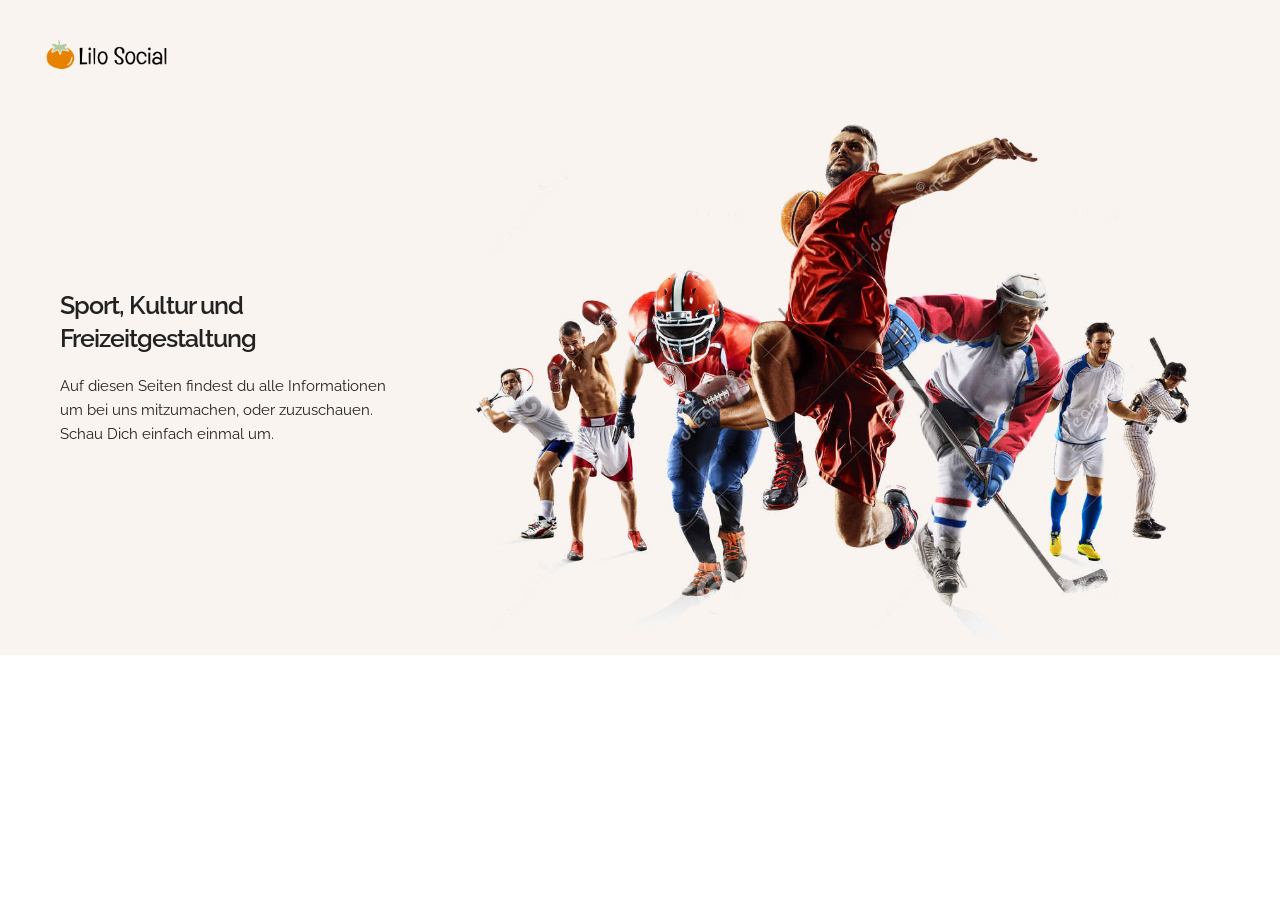
<file: index.html>
<!DOCTYPE html>
<html lang="en">
  <head>
    <meta charset="utf-8">
    <title>Turner</title>
    <meta name="description" content="">
    <meta name="author" content="">
    <meta name="viewport" content="width=device-width, initial-scale=1">
    <link rel="icon" type="image/png" href="images/favicon.png">

    <!-- FONT
    –––––––––––––––––––––––––––––––––––––––––––––––––– -->
    <link href="//fonts.googleapis.com/css?family=Raleway:400,300,600" rel="stylesheet" type="text/css">

    <!-- CSS
    –––––––––––––––––––––––––––––––––––––––––––––––––– -->
    <link rel="stylesheet" href="css/normalize.css">
    <link rel="stylesheet" href="css/skeleton.css">
    <link rel="stylesheet" href="css/styles.css">
  </head>

  <body>
    <nav class="nav">
      <div class="barra contenedor">
        <div class="logo">
            <img src="img\logo.png">
        </div>
        <div id="enlaces"  class="enlaces uno">
            <a href="#" class="navbar-link">Home</a>
            <a href="#" class="navbar-link">Sport</a>
            <a href="#" class="navbar-link">Kultur</a>
            <a href="#" class="navbar-link">Verein</a>
            <a href="#" class="navbar-link">News</a>
        </div>
        <div id="hamburger" class="hamburger">
          <span>&#9776;</span>
        </div>
      </div>
    </nav> <!-- NAV -->

    <header class="header">

      <div class="hero contenedor">
        <div class=" hero-txt ">
          <h3>Sport, Kultur und Freizeitgestaltung</h3>
          <p>Auf diesen Seiten findest du alle Informationen um bei uns mitzumachen, oder zuzuschauen. Schau Dich einfach einmal um.</p>
        </div>

        <div class=" hero-img">
        </div>
      </div>
    </header>


    <script src="main.js"> </script>
  </body>
</html>
</file>
<file: css/skeleton.css>
/*
* Skeleton V2.0.4
* Copyright 2014, Dave Gamache
* www.getskeleton.com
* Free to use under the MIT license.
* http://www.opensource.org/licenses/mit-license.php
* 12/29/2014
*/


/* Table of contents
––––––––––––––––––––––––––––––––––––––––––––––––––
- Padding
- Grid
- Base Styles
- Typography
- Links
- Buttons
- Forms
- Lists
- Code
- Tables
- Spacing
- Utilities
- Clearing
- Media Queries
*/


/* Padding
–––––––––––––––––––––––––––––––––––––––––––––––––– */
.p-11 { padding-top: 1rem;}
.p-31 { padding-bottom: 1rem;}
.p-61 { padding-bottom: 1rem;}
.p-91 { padding-right: 1rem;}
.p-12 { padding-top: 2rem;}
.p-32 { padding-bottom: 2rem;}
.p-62 { padding-bottom: 2rem;}
.p-92 { padding-right: 2rem;}
.p-13 { padding-top: 3rem;}
.p-33 { padding-bottom: 3rem;}
.p-63 { padding-bottom: 3rem;}
.p-93 { padding-right: 3rem;}

/* Grid
–––––––––––––––––––––––––––––––––––––––––––––––––– */
.container {
  position: relative;
  width: 85%;
  max-width: 1200px;
  margin: 0 auto;
  padding: 0 20px;
  box-sizing: border-box; }
.column,
.columns {
  width: 100%;
  float: left;
  box-sizing: border-box; }

/* For devices larger than 400px - Carlos */
/* @media (min-width: 400px) {
  .container {
    width: 85%;
    padding: 0; }
} */

/* For devices larger than 550px */
@media (min-width: 768px) {
  .container {
    width: 85%; }
  .column,
  .columns {
    margin-left: 4%; }
  .column:first-child,
  .columns:first-child {
    margin-left: 0; }

  .one.column,
  .one.columns                    { width: 4.66666666667%; }
  .two.columns                    { width: 13.3333333333%; }
  .three.columns                  { width: 22%;            }
  .four.columns                   { width: 30.6666666667%; }
  .five.columns                   { width: 39.3333333333%; }
  .six.columns                    { width: 48%;            }
  .seven.columns                  { width: 56.6666666667%; }
  .eight.columns                  { width: 65.3333333333%; }
  .nine.columns                   { width: 74.0%;          }
  .ten.columns                    { width: 82.6666666667%; }
  .eleven.columns                 { width: 91.3333333333%; }
  .twelve.columns                 { width: 100%; margin-left: 0; }

  .one-third.column               { width: 30.6666666667%; }
  .two-thirds.column              { width: 65.3333333333%; }

  .one-half.column                { width: 48%; }

  /* Offsets */
  .offset-by-one.column,
  .offset-by-one.columns          { margin-left: 8.66666666667%; }
  .offset-by-two.column,
  .offset-by-two.columns          { margin-left: 17.3333333333%; }
  .offset-by-three.column,
  .offset-by-three.columns        { margin-left: 26%;            }
  .offset-by-four.column,
  .offset-by-four.columns         { margin-left: 34.6666666667%; }
  .offset-by-five.column,
  .offset-by-five.columns         { margin-left: 43.3333333333%; }
  .offset-by-six.column,
  .offset-by-six.columns          { margin-left: 52%;            }
  .offset-by-seven.column,
  .offset-by-seven.columns        { margin-left: 60.6666666667%; }
  .offset-by-eight.column,
  .offset-by-eight.columns        { margin-left: 69.3333333333%; }
  .offset-by-nine.column,
  .offset-by-nine.columns         { margin-left: 78.0%;          }
  .offset-by-ten.column,
  .offset-by-ten.columns          { margin-left: 86.6666666667%; }
  .offset-by-eleven.column,
  .offset-by-eleven.columns       { margin-left: 95.3333333333%; }

  .offset-by-one-third.column,
  .offset-by-one-third.columns    { margin-left: 34.6666666667%; }
  .offset-by-two-thirds.column,
  .offset-by-two-thirds.columns   { margin-left: 69.3333333333%; }

  .offset-by-one-half.column,
  .offset-by-one-half.columns     { margin-left: 52%; }

}


/* Base Styles
–––––––––––––––––––––––––––––––––––––––––––––––––– */
/* NOTE
html is set to 62.5% so that all the REM measurements throughout Skeleton
are based on 10px sizing. So basically 1.5rem = 15px :) */
html {
  font-size: 62.5%; }
body {
  font-size: 1.5em; /* currently ems cause chrome bug misinterpreting rems on body element */
  line-height: 1.6;
  font-weight: 400;
  font-family: "Raleway", "HelveticaNeue", "Helvetica Neue", Helvetica, Arial, sans-serif;
  color: #222; }


/* Typography
–––––––––––––––––––––––––––––––––––––––––––––––––– */
h1, h2, h3, h4, h5, h6 {
  margin-top: 0;
  margin-bottom: 2rem;
  font-weight: 300; }
h1 { font-size: 4.0rem; line-height: 1.2;  letter-spacing: -.1rem;}
h2 { font-size: 3.6rem; line-height: 1.25; letter-spacing: -.1rem; }
h3 { font-size: 3.0rem; line-height: 1.3;  letter-spacing: -.1rem; }
h4 { font-size: 2.4rem; line-height: 1.35; letter-spacing: -.08rem; }
h5 { font-size: 1.8rem; line-height: 1.5;  letter-spacing: -.05rem; }
h6 { font-size: 1.5rem; line-height: 1.6;  letter-spacing: 0; }

/* Larger than phablet */
@media (min-width: 768px) {
  h1 { font-size: 5.0rem; }
  h2 { font-size: 4.2rem; }
  h3 { font-size: 3.6rem; }
  h4 { font-size: 3.0rem; }
  h5 { font-size: 2.4rem; }
  h6 { font-size: 1.5rem; }
}

p {
  margin-top: 0; }


/* Links
–––––––––––––––––––––––––––––––––––––––––––––––––– */
/* a {
  color: #1EAEDB; }
a:hover {
  color: #0FA0CE; } */


/* Buttons
–––––––––––––––––––––––––––––––––––––––––––––––––– */
.button,
button,
input[type="submit"],
input[type="reset"],
input[type="button"] {
  display: inline-block;
  height: 38px;
  padding: 0 30px;
  color: #555;
  text-align: center;
  font-size: 11px;
  font-weight: 600;
  line-height: 38px;
  letter-spacing: .1rem;
  text-transform: uppercase;
  text-decoration: none;
  white-space: nowrap;
  background-color: transparent;
  border-radius: 4px;
  border: 1px solid #bbb;
  cursor: pointer;
  box-sizing: border-box; }
.button:hover,
button:hover,
input[type="submit"]:hover,
input[type="reset"]:hover,
input[type="button"]:hover,
.button:focus,
button:focus,
input[type="submit"]:focus,
input[type="reset"]:focus,
input[type="button"]:focus {
  color: #333;
  border-color: #888;
  outline: 0; }
.button.button-primary,
button.button-primary,
input[type="submit"].button-primary,
input[type="reset"].button-primary,
input[type="button"].button-primary {
  color: #FFF;
  background-color: #33C3F0;
  border-color: #33C3F0; }
.button.button-primary:hover,
button.button-primary:hover,
input[type="submit"].button-primary:hover,
input[type="reset"].button-primary:hover,
input[type="button"].button-primary:hover,
.button.button-primary:focus,
button.button-primary:focus,
input[type="submit"].button-primary:focus,
input[type="reset"].button-primary:focus,
input[type="button"].button-primary:focus {
  color: #FFF;
  background-color: #1EAEDB;
  border-color: #1EAEDB; }


/* Forms
–––––––––––––––––––––––––––––––––––––––––––––––––– */
input[type="email"],
input[type="number"],
input[type="search"],
input[type="text"],
input[type="tel"],
input[type="url"],
input[type="password"],
textarea,
select {
  height: 38px;
  padding: 6px 10px; /* The 6px vertically centers text on FF, ignored by Webkit */
  background-color: #fff;
  border: 1px solid #D1D1D1;
  border-radius: 4px;
  box-shadow: none;
  box-sizing: border-box; }
/* Removes awkward default styles on some inputs for iOS */
input[type="email"],
input[type="number"],
input[type="search"],
input[type="text"],
input[type="tel"],
input[type="url"],
input[type="password"],
textarea {
  -webkit-appearance: none;
     -moz-appearance: none;
          appearance: none; }
textarea {
  min-height: 65px;
  padding-top: 6px;
  padding-bottom: 6px; }
input[type="email"]:focus,
input[type="number"]:focus,
input[type="search"]:focus,
input[type="text"]:focus,
input[type="tel"]:focus,
input[type="url"]:focus,
input[type="password"]:focus,
textarea:focus,
select:focus {
  border: 1px solid #33C3F0;
  outline: 0; }
label,
legend {
  display: block;
  margin-bottom: .5rem;
  font-weight: 600; }
fieldset {
  padding: 0;
  border-width: 0; }
input[type="checkbox"],
input[type="radio"] {
  display: inline; }
label > .label-body {
  display: inline-block;
  margin-left: .5rem;
  font-weight: normal; }


/* Lists
–––––––––––––––––––––––––––––––––––––––––––––––––– */
ul {
  list-style: circle inside; }
ol {
  list-style: decimal inside; }
ol, ul {
  padding-left: 0;
  margin-top: 0; }
ul ul,
ul ol,
ol ol,
ol ul {
  margin: 1.5rem 0 1.5rem 3rem;
  font-size: 90%; }
li {
  margin-bottom: 1rem; }


/* Code
–––––––––––––––––––––––––––––––––––––––––––––––––– */
code {
  padding: .2rem .5rem;
  margin: 0 .2rem;
  font-size: 90%;
  white-space: nowrap;
  background: #F1F1F1;
  border: 1px solid #E1E1E1;
  border-radius: 4px; }
pre > code {
  display: block;
  padding: 1rem 1.5rem;
  white-space: pre; }


/* Tables
–––––––––––––––––––––––––––––––––––––––––––––––––– */
th,
td {
  padding: 12px 15px;
  text-align: left;
  border-bottom: 1px solid #E1E1E1; }
th:first-child,
td:first-child {
  padding-left: 0; }
th:last-child,
td:last-child {
  padding-right: 0; }


/* Spacing
–––––––––––––––––––––––––––––––––––––––––––––––––– */
button,
.button {
  margin-bottom: 1rem; }
input,
textarea,
select,
fieldset {
  margin-bottom: 1.5rem; }
pre,
blockquote,
dl,
figure,
table,
p,
ul,
ol,
form {
  margin-bottom: 2.5rem; }


/* Utilities
–––––––––––––––––––––––––––––––––––––––––––––––––– */
.u-full-width {
  width: 100%;
  box-sizing: border-box; }
.u-max-full-width {
  max-width: 100%;
  box-sizing: border-box; }
.u-pull-right {
  float: right; }
.u-pull-left {
  float: left; }


/* Misc
–––––––––––––––––––––––––––––––––––––––––––––––––– */
hr {
  margin-top: 3rem;
  margin-bottom: 3.5rem;
  border-width: 0;
  border-top: 1px solid #E1E1E1; }


/* Clearing
–––––––––––––––––––––––––––––––––––––––––––––––––– */

/* Self Clearing Goodness */
.container:after,
.row:after,
.u-cf {
  content: "";
  display: table;
  clear: both; }


/* Media Queries
–––––––––––––––––––––––––––––––––––––––––––––––––– */
/*
Note: The best way to structure the use of media queries is to create the queries
near the relevant code. For example, if you wanted to change the styles for buttons
on small devices, paste the mobile query code up in the buttons section and style it
there.
*/


/* Larger than mobile */
/* @media (min-width: 400px) {} */

/* Larger than phablet (also point when grid becomes active) */
/* @media (min-width: 550px) {} */

/* Larger than tablet */
@media (min-width: 768px) {}

/* Larger than laptop */
@media (min-width: 992px) {}

/* Larger than Desktop HD */
@media (min-width: 1200px) {}
</file>
<file: css/styles.css>
img{
   max-width: 100%;
}
.header, .nav{
  background-color: #F9F4F0  ;
}
.contenedor {
  /* position: relative; */
  width: 95%;
  max-width: 1200px;
  margin: 0 auto;
  padding: 0 20px;
  box-sizing: border-box; }

/* ................NAV
*/
.barra{
  display: flex;
  align-items: center;
}

.logo img{
  width: 15rem;
  margin-top: 1.5rem;
}

.hamburger {
  position: fixed;
  right:0;
  color: #000;
  margin-right: 4rem;
  z-index: 100;
  cursor: pointer;
  font-size: 2rem;
}

.enlaces{
  position: fixed;
  display: flex;
  align-items: center;
  justify-content: center;
  flex-direction: column;
  height: 100vh;
  width: 100%;
  right: 0;
  bottom:0;
  transition: all .5s ease;
  background-color: rgba(255,255,255,.9);
}
.navbar-link{
  text-transform: uppercase;
  font-size: 1.2rem;
  font-weight: 600;
  letter-spacing: .2rem;
  text-decoration: none;
  line-height: 6.5rem;
  color: black;
}

.uno { clip-path: inset(0 0 100% 0); }
.dos { clip-path: inset(0 0 0 0); }

@media (min-width: 768px) {
  .barra{
    padding: 2rem 0;
  }
  .enlaces{
    flex-direction: row;
    justify-content: flex-end;
    position: inherit;
    height: inherit;
    text-align: right;
    transition: none;
    background-color: inherit;
  }
  .navbar-link{
    margin-left: 7rem;
  }
  .hamburger {
    display: none;
  }
}



/* ................Main
*/
.hero{
  display: flex;
  flex-direction: column-reverse;
}

.hero-txt{
  text-align: center;
}
.hero-txt h3{
  font-weight: 600;
}
.hero-img{
  background-image: url("../img/collage.jpg");
  background-position: center center;
  background-size: contain;
  background-repeat: no-repeat;
  height: 350px;
}

@media (min-width: 768px) {
  .hero{
    display: flex;
    flex-direction: row;
    justify-content: space-between;
    align-items: center;
    flex-basis: calc(50% - 1rem);
  }
  .hero-txt{
    flex-basis: calc(30% - 1rem);
    text-align: left;
  }
  .hero-txt h3{
    font-size: 2.5rem;
    font-weight: 600;
  }
  .hero-img{
    flex-basis:  calc(70% - 1rem);
    height: 550px;
  }
}
</file>
